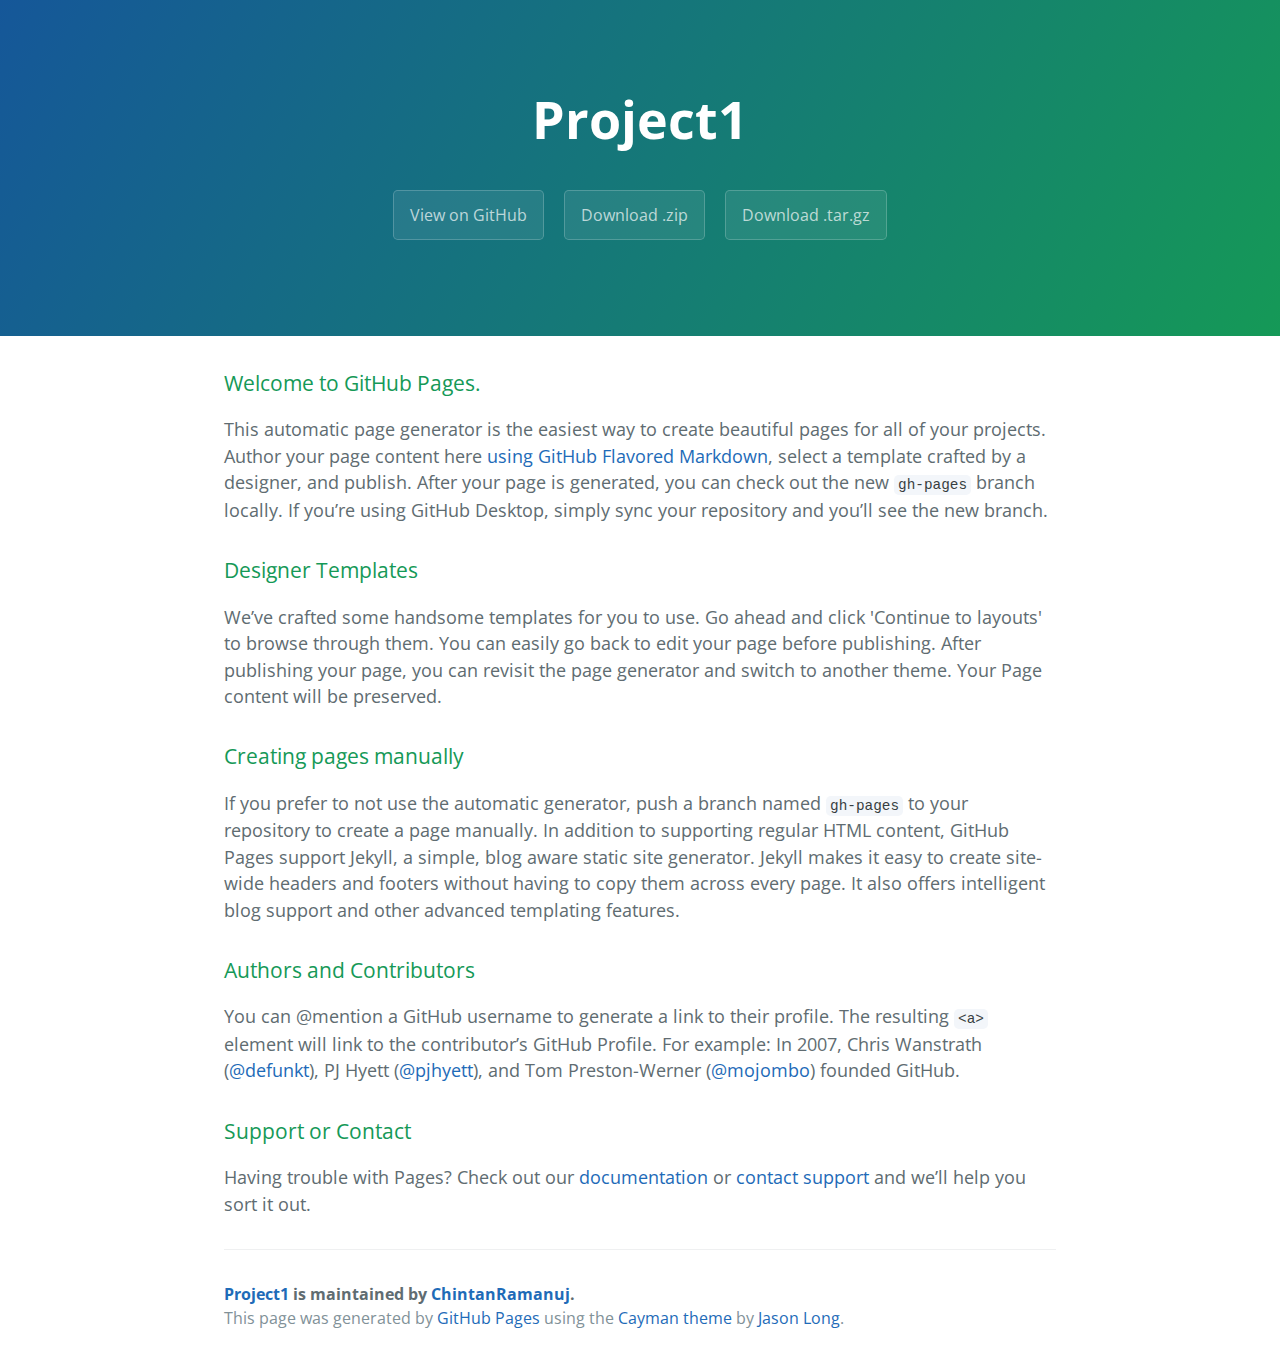
<file: index.html>
<!DOCTYPE html>
<html lang="en-us">
  <head>
    <meta charset="UTF-8">
    <title>Project1 by ChintanRamanuj</title>
    <meta name="viewport" content="width=device-width, initial-scale=1">
    <link rel="stylesheet" type="text/css" href="stylesheets/normalize.css" media="screen">
    <link href='https://fonts.googleapis.com/css?family=Open+Sans:400,700' rel='stylesheet' type='text/css'>
    <link rel="stylesheet" type="text/css" href="stylesheets/stylesheet.css" media="screen">
    <link rel="stylesheet" type="text/css" href="stylesheets/github-light.css" media="screen">
  </head>
  <body>
    <section class="page-header">
      <h1 class="project-name">Project1</h1>
      <h2 class="project-tagline"></h2>
      <a href="https://github.com/ChintanRamanuj/Project1" class="btn">View on GitHub</a>
      <a href="https://github.com/ChintanRamanuj/Project1/zipball/master" class="btn">Download .zip</a>
      <a href="https://github.com/ChintanRamanuj/Project1/tarball/master" class="btn">Download .tar.gz</a>
    </section>

    <section class="main-content">
      <h3>
<a id="welcome-to-github-pages" class="anchor" href="#welcome-to-github-pages" aria-hidden="true"><span aria-hidden="true" class="octicon octicon-link"></span></a>Welcome to GitHub Pages.</h3>

<p>This automatic page generator is the easiest way to create beautiful pages for all of your projects. Author your page content here <a href="https://guides.github.com/features/mastering-markdown/">using GitHub Flavored Markdown</a>, select a template crafted by a designer, and publish. After your page is generated, you can check out the new <code>gh-pages</code> branch locally. If you’re using GitHub Desktop, simply sync your repository and you’ll see the new branch.</p>

<h3>
<a id="designer-templates" class="anchor" href="#designer-templates" aria-hidden="true"><span aria-hidden="true" class="octicon octicon-link"></span></a>Designer Templates</h3>

<p>We’ve crafted some handsome templates for you to use. Go ahead and click 'Continue to layouts' to browse through them. You can easily go back to edit your page before publishing. After publishing your page, you can revisit the page generator and switch to another theme. Your Page content will be preserved.</p>

<h3>
<a id="creating-pages-manually" class="anchor" href="#creating-pages-manually" aria-hidden="true"><span aria-hidden="true" class="octicon octicon-link"></span></a>Creating pages manually</h3>

<p>If you prefer to not use the automatic generator, push a branch named <code>gh-pages</code> to your repository to create a page manually. In addition to supporting regular HTML content, GitHub Pages support Jekyll, a simple, blog aware static site generator. Jekyll makes it easy to create site-wide headers and footers without having to copy them across every page. It also offers intelligent blog support and other advanced templating features.</p>

<h3>
<a id="authors-and-contributors" class="anchor" href="#authors-and-contributors" aria-hidden="true"><span aria-hidden="true" class="octicon octicon-link"></span></a>Authors and Contributors</h3>

<p>You can @mention a GitHub username to generate a link to their profile. The resulting <code>&lt;a&gt;</code> element will link to the contributor’s GitHub Profile. For example: In 2007, Chris Wanstrath (<a href="https://github.com/defunkt" class="user-mention">@defunkt</a>), PJ Hyett (<a href="https://github.com/pjhyett" class="user-mention">@pjhyett</a>), and Tom Preston-Werner (<a href="https://github.com/mojombo" class="user-mention">@mojombo</a>) founded GitHub.</p>

<h3>
<a id="support-or-contact" class="anchor" href="#support-or-contact" aria-hidden="true"><span aria-hidden="true" class="octicon octicon-link"></span></a>Support or Contact</h3>

<p>Having trouble with Pages? Check out our <a href="https://help.github.com/pages">documentation</a> or <a href="https://github.com/contact">contact support</a> and we’ll help you sort it out.</p>

      <footer class="site-footer">
        <span class="site-footer-owner"><a href="https://github.com/ChintanRamanuj/Project1">Project1</a> is maintained by <a href="https://github.com/ChintanRamanuj">ChintanRamanuj</a>.</span>

        <span class="site-footer-credits">This page was generated by <a href="https://pages.github.com">GitHub Pages</a> using the <a href="https://github.com/jasonlong/cayman-theme">Cayman theme</a> by <a href="https://twitter.com/jasonlong">Jason Long</a>.</span>
      </footer>

    </section>

  
  </body>
</html>
</file>
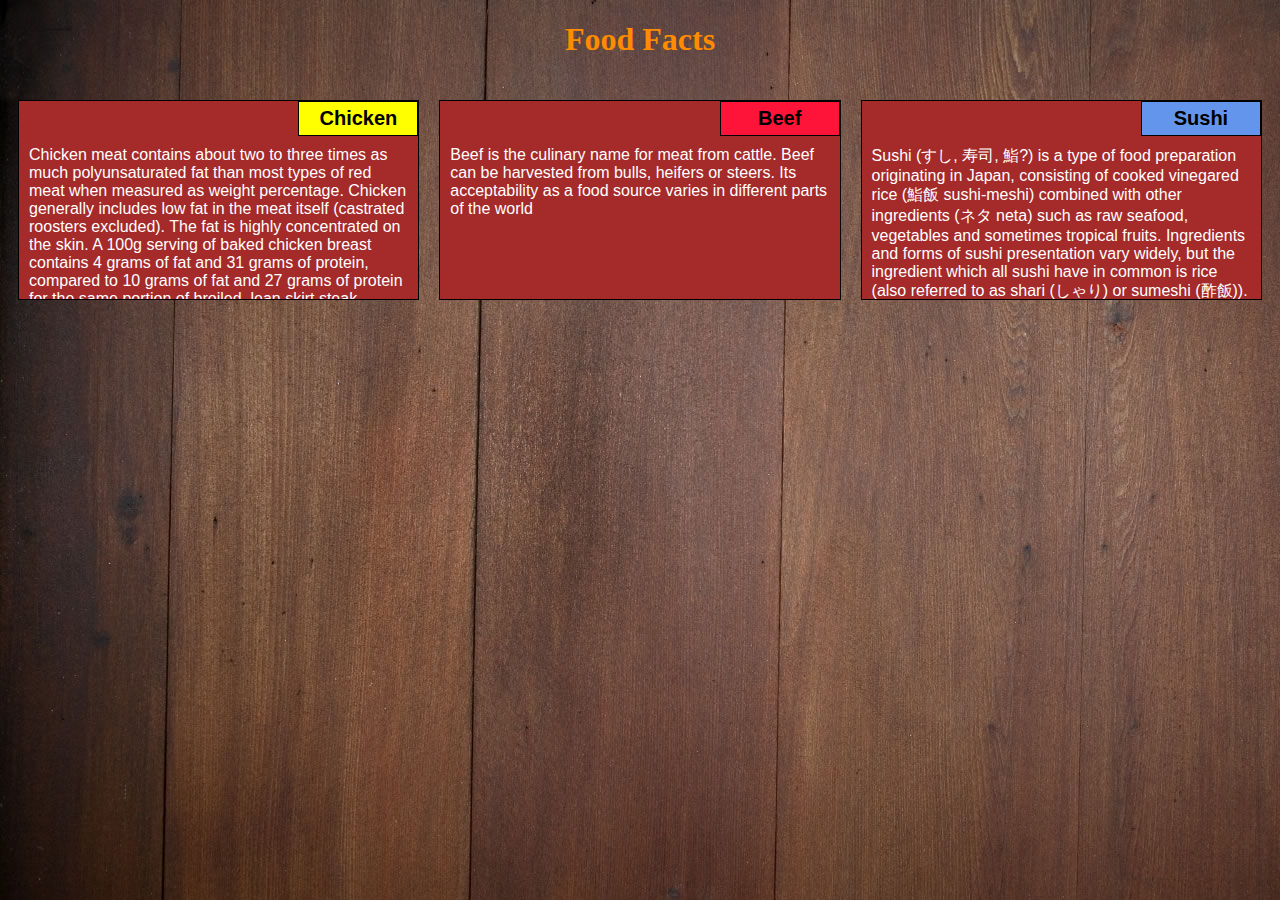
<file: project/index.html>
<!DOCTYPE HTML>
<html>
<head>
<meta charset="utf-8">
<title>Assignment Solution for Module 2</title>
<link rel="stylesheet" type="text/css" href="css/style.css" />
</head>
<body>



<body>
<h1 align="center">Food Facts</h1>

<div class="row">
	<div class="container col-lg-4 col-md-6 col-sm-12">
		<section>
		<div id="chicken">
			Chicken
		</div>
		<p>
		Chicken meat contains about two to three times as much polyunsaturated fat than most types of red meat when measured as weight percentage. Chicken generally includes low fat in the meat itself (castrated roosters excluded). The fat is highly concentrated on the skin. A 100g serving of baked chicken breast contains 4 grams of fat and 31 grams of protein, compared to 10 grams of fat and 27 grams of protein for the same portion of broiled, lean skirt steak. 
		</p>
		</section>
	</div>
	<div class="container col-lg-4 col-md-6 col-sm-12">
		<section>
		<div id="beef">
			Beef
		</div>
		<p> 
		Beef is the culinary name for meat from cattle. Beef can be harvested from bulls, heifers or steers. Its acceptability as a food source varies in different parts of the world

		</p>
		</section>
	</div>
	<div class="container col-lg-4 col-md-12 col-sm-12">
		<section>
		<div id="sushi">
			Sushi
		</div>
		<p>
		Sushi (すし, 寿司, 鮨?) is a type of food preparation originating in Japan, consisting of cooked vinegared rice (鮨飯 sushi-meshi) combined with other ingredients (ネタ neta) such as raw seafood, vegetables and sometimes tropical fruits. Ingredients and forms of sushi presentation vary widely, but the ingredient which all sushi have in common is rice (also referred to as shari (しゃり) or sumeshi (酢飯)).
		</p>
		</section>
	</div>
	</div>
</body>
</html>
</file>
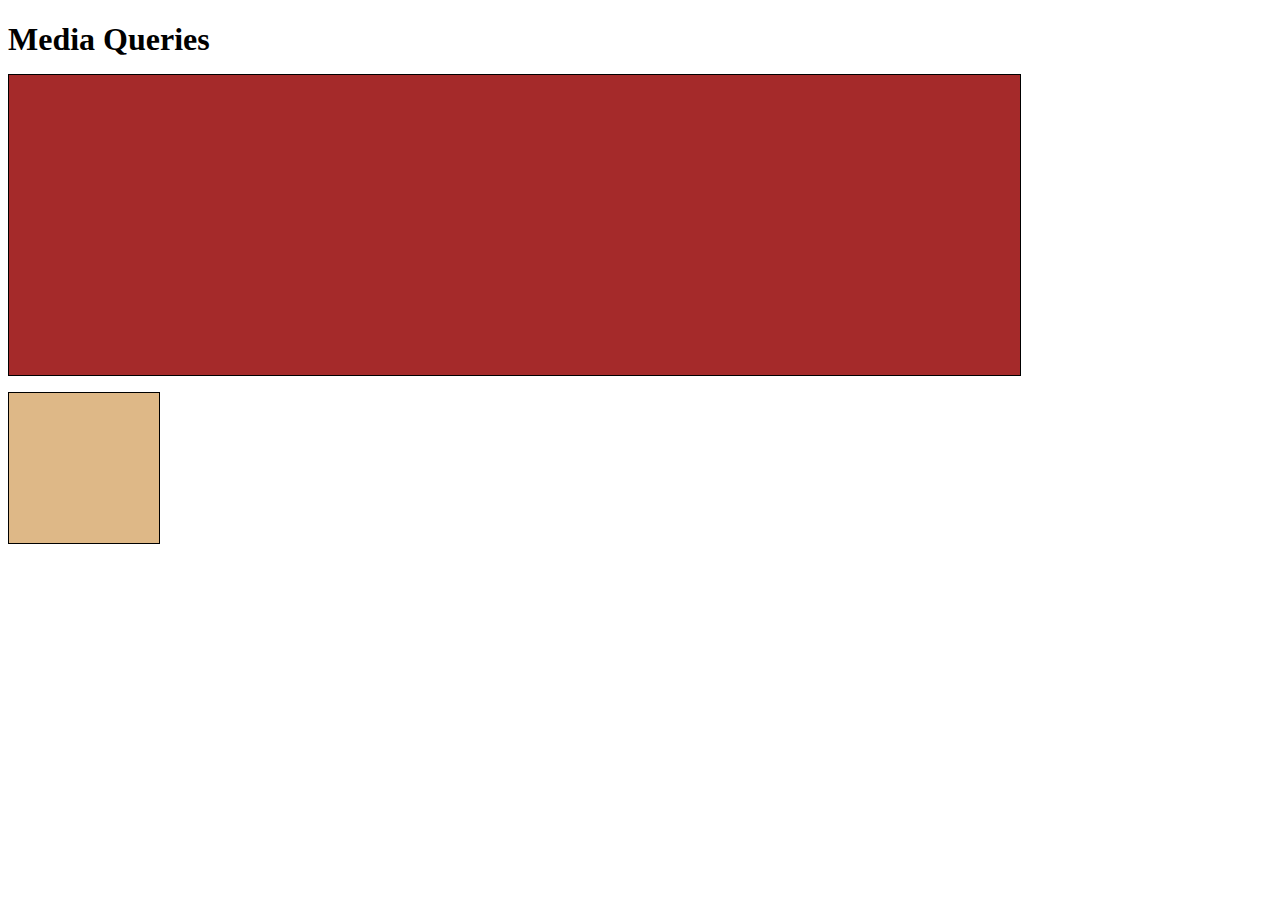
<file: task/index.html>
<!DOCTYPE html>
<html>
<head>
<meta charset="utf-8">
<title>Media Queries</title>
<style>

/********** Base styles **********/
h1 {
  margin-bottom: 15px;
}

p {
  border: 1px solid black;
  margin-bottom: 15px;
}
#p1 {
  background-color: #A52A2A;
  width: 300px;
  height: 300px;
}
#p2 {
  background-color: #DEB887;
  width: 50px;
  height: 50px;
}

/********** Large devices only **********/
@media (min-width: 1200px) {
  #p1 {
    width: 80%;
  }
  #p2 {
    width: 150px;
    height: 150px;
  }
}


/********** Medium devices only **********/
@media (min-width: 992px) and (max-width: 1199px) {
  #p1 {
    width: 50%;
  }
  #p2 {
    width: 100px;
    height: 100px;
  }
  body {
    background-color: blue;
  }
}

</style>
</head>
<body>
<h1>Media Queries</h1>

<p id="p1"></p>
<p id="p2"></p>

</body>
</html>
</file>
<file: stylesheets/stylesheet.css>
* {
  box-sizing: border-box; }

body {
  padding: 0;
  margin: 0;
  font-family: "Open Sans", "Helvetica Neue", Helvetica, Arial, sans-serif;
  font-size: 16px;
  line-height: 1.5;
  color: #606c71; }

a {
  color: #1e6bb8;
  text-decoration: none; }
  a:hover {
    text-decoration: underline; }

.btn {
  display: inline-block;
  margin-bottom: 1rem;
  color: rgba(255, 255, 255, 0.7);
  background-color: rgba(255, 255, 255, 0.08);
  border-color: rgba(255, 255, 255, 0.2);
  border-style: solid;
  border-width: 1px;
  border-radius: 0.3rem;
  transition: color 0.2s, background-color 0.2s, border-color 0.2s; }
  .btn + .btn {
    margin-left: 1rem; }

.btn:hover {
  color: rgba(255, 255, 255, 0.8);
  text-decoration: none;
  background-color: rgba(255, 255, 255, 0.2);
  border-color: rgba(255, 255, 255, 0.3); }

@media screen and (min-width: 64em) {
  .btn {
    padding: 0.75rem 1rem; } }

@media screen and (min-width: 42em) and (max-width: 64em) {
  .btn {
    padding: 0.6rem 0.9rem;
    font-size: 0.9rem; } }

@media screen and (max-width: 42em) {
  .btn {
    display: block;
    width: 100%;
    padding: 0.75rem;
    font-size: 0.9rem; }
    .btn + .btn {
      margin-top: 1rem;
      margin-left: 0; } }

.page-header {
  color: #fff;
  text-align: center;
  background-color: #159957;
  background-image: linear-gradient(120deg, #155799, #159957); }

@media screen and (min-width: 64em) {
  .page-header {
    padding: 5rem 6rem; } }

@media screen and (min-width: 42em) and (max-width: 64em) {
  .page-header {
    padding: 3rem 4rem; } }

@media screen and (max-width: 42em) {
  .page-header {
    padding: 2rem 1rem; } }

.project-name {
  margin-top: 0;
  margin-bottom: 0.1rem; }

@media screen and (min-width: 64em) {
  .project-name {
    font-size: 3.25rem; } }

@media screen and (min-width: 42em) and (max-width: 64em) {
  .project-name {
    font-size: 2.25rem; } }

@media screen and (max-width: 42em) {
  .project-name {
    font-size: 1.75rem; } }

.project-tagline {
  margin-bottom: 2rem;
  font-weight: normal;
  opacity: 0.7; }

@media screen and (min-width: 64em) {
  .project-tagline {
    font-size: 1.25rem; } }

@media screen and (min-width: 42em) and (max-width: 64em) {
  .project-tagline {
    font-size: 1.15rem; } }

@media screen and (max-width: 42em) {
  .project-tagline {
    font-size: 1rem; } }

.main-content :first-child {
  margin-top: 0; }
.main-content img {
  max-width: 100%; }
.main-content h1, .main-content h2, .main-content h3, .main-content h4, .main-content h5, .main-content h6 {
  margin-top: 2rem;
  margin-bottom: 1rem;
  font-weight: normal;
  color: #159957; }
.main-content p {
  margin-bottom: 1em; }
.main-content code {
  padding: 2px 4px;
  font-family: Consolas, "Liberation Mono", Menlo, Courier, monospace;
  font-size: 0.9rem;
  color: #383e41;
  background-color: #f3f6fa;
  border-radius: 0.3rem; }
.main-content pre {
  padding: 0.8rem;
  margin-top: 0;
  margin-bottom: 1rem;
  font: 1rem Consolas, "Liberation Mono", Menlo, Courier, monospace;
  color: #567482;
  word-wrap: normal;
  background-color: #f3f6fa;
  border: solid 1px #dce6f0;
  border-radius: 0.3rem; }
  .main-content pre > code {
    padding: 0;
    margin: 0;
    font-size: 0.9rem;
    color: #567482;
    word-break: normal;
    white-space: pre;
    background: transparent;
    border: 0; }
.main-content .highlight {
  margin-bottom: 1rem; }
  .main-content .highlight pre {
    margin-bottom: 0;
    word-break: normal; }
.main-content .highlight pre, .main-content pre {
  padding: 0.8rem;
  overflow: auto;
  font-size: 0.9rem;
  line-height: 1.45;
  border-radius: 0.3rem; }
.main-content pre code, .main-content pre tt {
  display: inline;
  max-width: initial;
  padding: 0;
  margin: 0;
  overflow: initial;
  line-height: inherit;
  word-wrap: normal;
  background-color: transparent;
  border: 0; }
  .main-content pre code:before, .main-content pre code:after, .main-content pre tt:before, .main-content pre tt:after {
    content: normal; }
.main-content ul, .main-content ol {
  margin-top: 0; }
.main-content blockquote {
  padding: 0 1rem;
  margin-left: 0;
  color: #819198;
  border-left: 0.3rem solid #dce6f0; }
  .main-content blockquote > :first-child {
    margin-top: 0; }
  .main-content blockquote > :last-child {
    margin-bottom: 0; }
.main-content table {
  display: block;
  width: 100%;
  overflow: auto;
  word-break: normal;
  word-break: keep-all; }
  .main-content table th {
    font-weight: bold; }
  .main-content table th, .main-content table td {
    padding: 0.5rem 1rem;
    border: 1px solid #e9ebec; }
.main-content dl {
  padding: 0; }
  .main-content dl dt {
    padding: 0;
    margin-top: 1rem;
    font-size: 1rem;
    font-weight: bold; }
  .main-content dl dd {
    padding: 0;
    margin-bottom: 1rem; }
.main-content hr {
  height: 2px;
  padding: 0;
  margin: 1rem 0;
  background-color: #eff0f1;
  border: 0; }

@media screen and (min-width: 64em) {
  .main-content {
    max-width: 64rem;
    padding: 2rem 6rem;
    margin: 0 auto;
    font-size: 1.1rem; } }

@media screen and (min-width: 42em) and (max-width: 64em) {
  .main-content {
    padding: 2rem 4rem;
    font-size: 1.1rem; } }

@media screen and (max-width: 42em) {
  .main-content {
    padding: 2rem 1rem;
    font-size: 1rem; } }

.site-footer {
  padding-top: 2rem;
  margin-top: 2rem;
  border-top: solid 1px #eff0f1; }

.site-footer-owner {
  display: block;
  font-weight: bold; }

.site-footer-credits {
  color: #819198; }

@media screen and (min-width: 64em) {
  .site-footer {
    font-size: 1rem; } }

@media screen and (min-width: 42em) and (max-width: 64em) {
  .site-footer {
    font-size: 1rem; } }

@media screen and (max-width: 42em) {
  .site-footer {
    font-size: 0.9rem; } }
</file>
<file: stylesheets/github-light.css>
/*
The MIT License (MIT)

Copyright (c) 2016 GitHub, Inc.

Permission is hereby granted, free of charge, to any person obtaining a copy
of this software and associated documentation files (the "Software"), to deal
in the Software without restriction, including without limitation the rights
to use, copy, modify, merge, publish, distribute, sublicense, and/or sell
copies of the Software, and to permit persons to whom the Software is
furnished to do so, subject to the following conditions:

The above copyright notice and this permission notice shall be included in all
copies or substantial portions of the Software.

THE SOFTWARE IS PROVIDED "AS IS", WITHOUT WARRANTY OF ANY KIND, EXPRESS OR
IMPLIED, INCLUDING BUT NOT LIMITED TO THE WARRANTIES OF MERCHANTABILITY,
FITNESS FOR A PARTICULAR PURPOSE AND NONINFRINGEMENT. IN NO EVENT SHALL THE
AUTHORS OR COPYRIGHT HOLDERS BE LIABLE FOR ANY CLAIM, DAMAGES OR OTHER
LIABILITY, WHETHER IN AN ACTION OF CONTRACT, TORT OR OTHERWISE, ARISING FROM,
OUT OF OR IN CONNECTION WITH THE SOFTWARE OR THE USE OR OTHER DEALINGS IN THE
SOFTWARE.

*/

.pl-c /* comment */ {
  color: #969896;
}

.pl-c1 /* constant, variable.other.constant, support, meta.property-name, support.constant, support.variable, meta.module-reference, markup.raw, meta.diff.header */,
.pl-s .pl-v /* string variable */ {
  color: #0086b3;
}

.pl-e /* entity */,
.pl-en /* entity.name */ {
  color: #795da3;
}

.pl-smi /* variable.parameter.function, storage.modifier.package, storage.modifier.import, storage.type.java, variable.other */,
.pl-s .pl-s1 /* string source */ {
  color: #333;
}

.pl-ent /* entity.name.tag */ {
  color: #63a35c;
}

.pl-k /* keyword, storage, storage.type */ {
  color: #a71d5d;
}

.pl-s /* string */,
.pl-pds /* punctuation.definition.string, string.regexp.character-class */,
.pl-s .pl-pse .pl-s1 /* string punctuation.section.embedded source */,
.pl-sr /* string.regexp */,
.pl-sr .pl-cce /* string.regexp constant.character.escape */,
.pl-sr .pl-sre /* string.regexp source.ruby.embedded */,
.pl-sr .pl-sra /* string.regexp string.regexp.arbitrary-repitition */ {
  color: #183691;
}

.pl-v /* variable */ {
  color: #ed6a43;
}

.pl-id /* invalid.deprecated */ {
  color: #b52a1d;
}

.pl-ii /* invalid.illegal */ {
  color: #f8f8f8;
  background-color: #b52a1d;
}

.pl-sr .pl-cce /* string.regexp constant.character.escape */ {
  font-weight: bold;
  color: #63a35c;
}

.pl-ml /* markup.list */ {
  color: #693a17;
}

.pl-mh /* markup.heading */,
.pl-mh .pl-en /* markup.heading entity.name */,
.pl-ms /* meta.separator */ {
  font-weight: bold;
  color: #1d3e81;
}

.pl-mq /* markup.quote */ {
  color: #008080;
}

.pl-mi /* markup.italic */ {
  font-style: italic;
  color: #333;
}

.pl-mb /* markup.bold */ {
  font-weight: bold;
  color: #333;
}

.pl-md /* markup.deleted, meta.diff.header.from-file */ {
  color: #bd2c00;
  background-color: #ffecec;
}

.pl-mi1 /* markup.inserted, meta.diff.header.to-file */ {
  color: #55a532;
  background-color: #eaffea;
}

.pl-mdr /* meta.diff.range */ {
  font-weight: bold;
  color: #795da3;
}

.pl-mo /* meta.output */ {
  color: #1d3e81;
}
</file>
<file: project/css/style.css>
* {
	box-sizing: border-box;
}

h1 {
	font-family: Brushstroke, fantasy;
	color: rgb(255,140,0);
	text-align: center;
}
body {
    background-image: url("img.jpg");
}


p {
	padding: 10px;
	margin: 0;
}

.container {
	border: none;
	margin-left: auto;
	margin-right: auto;
	margin-top: 10px;
	margin-bottom: 10px;
	padding: 10px;
}

section {
	border:	1px solid black;
	background-color: #A52A2A;
	width: 100%;
	height: 200px;
	font-family: Helvetica;
	color: white;
	position: relative;
	overflow: auto;
}

#chicken {
	border: 1px solid black;
	text-align: center;
	width: 30%;
	color: #000000;
	margin-left: 70%;
	font-family: Georgia,sans-serif;
	font-weight: bold;
	font-size: 125%;
	margin-bottom: 0;
	margin-top: 0;
	padding: 5px;
	background-color: #FFFF00;
}

#beef {
	border: 1px solid black;
	text-align: center;
	width: 30%;
	color: #000000;
	margin-left: 70%;
	font-family: Georgia,sans-serif;
	font-weight: bold;
	font-size: 125%;
	margin-bottom: 0;
	margin-top: 0;
	padding: 5px;
	background-color: #FF1439;
}

#sushi {
	border: 1px solid black;
	text-align: center;
	width: 30%;
	color: #000000;
	margin-left: 70%;
	font-family: Georgia,sans-serif;
	font-weight: bold;
	font-size: 125%;
	margin-bottom: 0;
	margin-top: 0;
	background-color: #6495ED;
	padding: 5px;
}

.row {
	width: 100%;
}

/* Desktop view */

@media (min-width: 992px) {
  .col-lg-1, .col-lg-2, .col-lg-3, .col-lg-4, .col-lg-5, .col-lg-6, .col-lg-7, .col-lg-8, .col-lg-9, .col-lg-10, .col-lg-11, .col-lg-12 {
    float: left;
  }

  .col-lg-1 {
    width: 8.33%;
  }
  .col-lg-2 {
    width: 16.66%;
  }
  .col-lg-3 {
    width: 25%;
  }
  .col-lg-4 {
    width: 33.33%;
  }
  .col-lg-5 {
    width: 41.66%;
  }
  .col-lg-6 {
    width: 50%;
  }
  .col-lg-7 {
    width: 58.33%;
  }
  .col-lg-8 {
    width: 66.66%;
  }
  .col-lg-9 {
    width: 74.99%;
  }
  .col-lg-10 {
    width: 83.33%;
  }
  .col-lg-11 {
    width: 91.66%;
  }
  .col-lg-12 {
    width: 100%;
  }

}

/* Tablet view */

@media (min-width: 768px) and (max-width: 991px) {
  .col-md-1, .col-md-2, .col-md-3, .col-md-4, .col-md-5, .col-md-6, .col-md-7, .col-md-8, .col-md-9, .col-md-10, .col-md-11, .col-md-12 {
    float: left;
  }

  .col-md-1 {
    width: 8.33%;
  }
  .col-md-2 {
    width: 16.66%;
  }
  .col-md-3 {
    width: 25%;
  }
  .col-md-4 {
    width: 33.33%;
  }
  .col-md-5 {
    width: 41.66%;
  }
  .col-md-6 {
    width: 50%;
  }
  .col-md-7 {
    width: 58.33%;
  }
  .col-md-8 {
    width: 66.66%;
  }
  .col-md-9 {
    width: 74.99%;
  }
  .col-md-10 {
    width: 83.33%;
  }
  .col-md-11 {
    width: 91.66%;
  }
  .col-md-12 {
    width: 100%;
  }
}

/* Mobile view */

@media (max-width: 768px) {
  .col-sm-1, .col-sm-2, .col-sm-3, .col-sm-4, .col-sm-5, .col-sm-6, .col-sm-7, .col-sm-8, .col-sm-9, .col-sm-10, .col-sm-11, .col-sm-12 {
 	float: left;
  }

  .col-sm-1 {
    width: 8.33%;
  }
  .col-sm-2 {
    width: 16.66%;
  }
  .col-sm-3 {
    width: 25%;
  }
  .col-sm-4 {
    width: 33.33%;
  }
  .col-sm-5 {
    width: 41.66%;
  }
  .col-sm-6 {
    width: 50%;
  }
  .col-sm-7 {
    width: 58.33%;
  }
  .col-sm-8 {
    width: 66.66%;
  }
  .col-sm-9 {
    width: 74.99%;
  }
  .col-sm-10 {
    width: 83.33%;
  }
  .col-sm-11 {
    width: 91.66%;
  }
  .col-sm-12 {
    width: 100%;
  }
}
</file>
